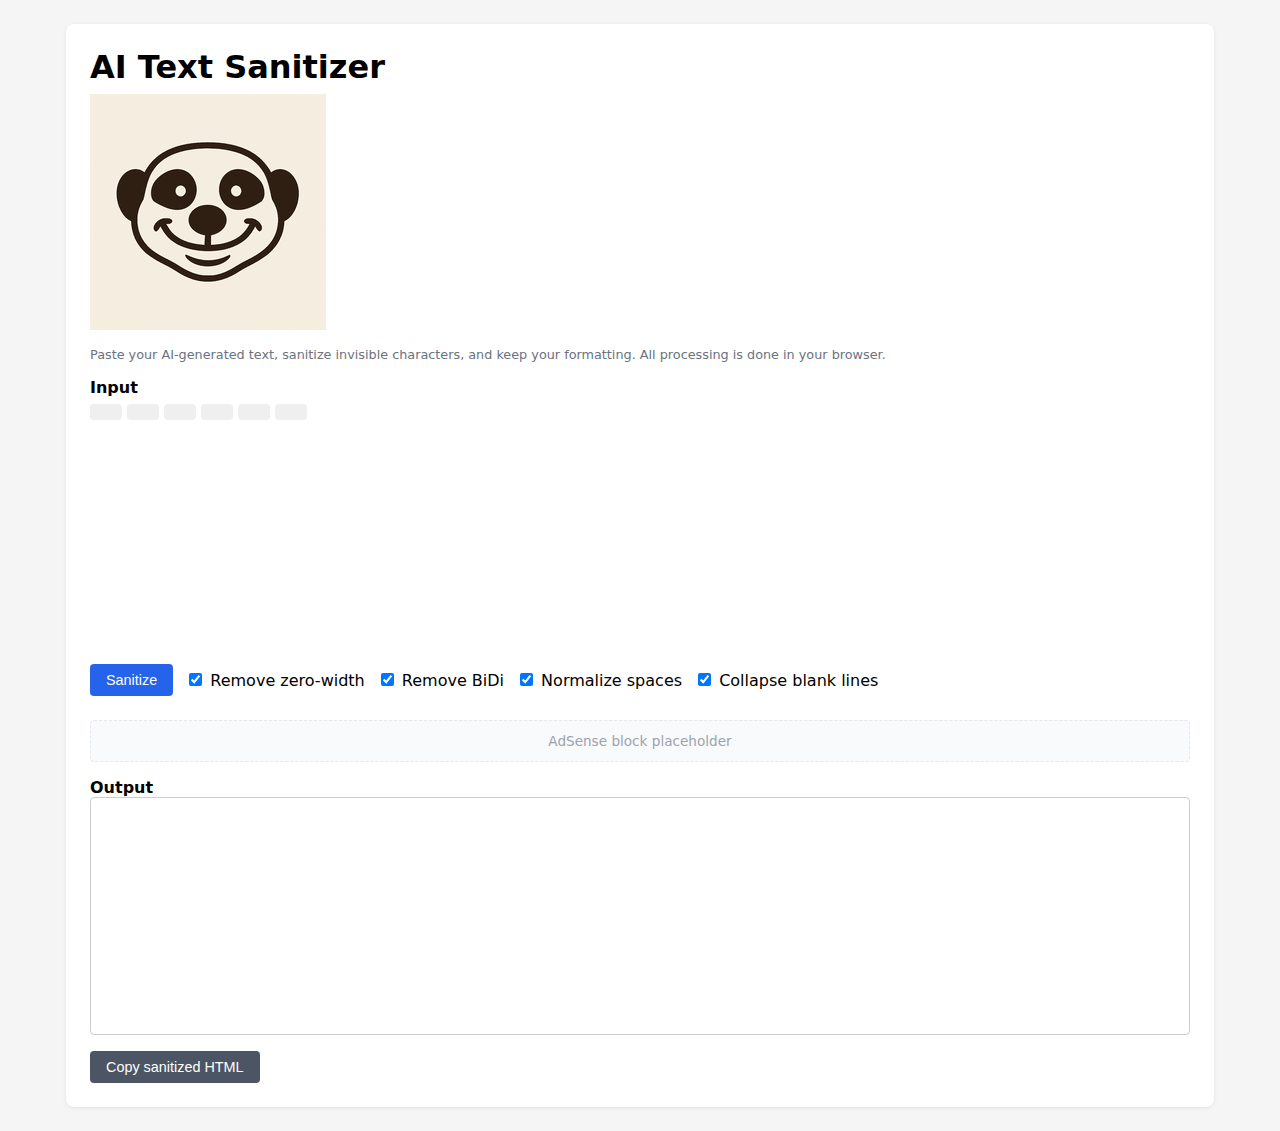
<file: index.html>
<!DOCTYPE html>
<html lang="en">

<!-- Favicon -->
<link rel="icon" type="image/x-icon" href="img/logo.ico">
<link rel="shortcut icon" href="img/logo.ico" type="image/x-icon">

<head>
  <meta charset="UTF-8" />
  <meta name="google-adsense-account" content="ca-pub-7400730223763810">
  <title>AI Text Sanitizer</title>
  <meta name="viewport" content="width=device-width, initial-scale=1" />

  <script async src="https://pagead2.googlesyndication.com/pagead/js/adsbygoogle.js?client=ca-pub-7400730223763810"
      crossorigin="anonymous"></script>

  <!-- Quill WYSIWYG -->
  <link href="https://cdn.quilljs.com/1.3.6/quill.snow.css" rel="stylesheet" />

  <!-- Our CSS -->
  <link rel="stylesheet" href="css/style.css">
</head>

<body>
  <div class="container">
    <div class="header-title">
      <h1>AI Text Sanitizer</h1>
      <img src="img/logo.png" alt="Logo" class="site-logo">
    </div>
    <p class="note">
      Paste your AI-generated text, sanitize invisible characters, and keep your formatting.
      All processing is done in your browser.
    </p>

    <!-- INPUT -->
    <div class="editor-wrapper">
      <label><strong>Input</strong></label>
      <div id="toolbar" class="toolbar">
        <span class="ql-formats">
          <button class="ql-bold"></button>
          <button class="ql-italic"></button>
          <button class="ql-underline"></button>
        </span>
        <span class="ql-formats">
          <button class="ql-list" value="ordered"></button>
          <button class="ql-list" value="bullet"></button>
        </span>
        <span class="ql-formats">
          <button class="ql-clean"></button>
        </span>
      </div>
      <div id="editor"></div>
    </div>

    <!-- CONTROLS -->
    <div class="controls">
      <button id="sanitizeBtn">Sanitize</button>

      <label><input type="checkbox" id="removeZeroWidth" checked> Remove zero-width</label>
      <label><input type="checkbox" id="removeBidi" checked> Remove BiDi</label>
      <label><input type="checkbox" id="normalizeSpaces" checked> Normalize spaces</label>
      <label><input type="checkbox" id="collapseBlankLines" checked> Collapse blank lines</label>
    </div>

    <!-- Placeholder for AdSense -->
    <div class="ads-placeholder">
      AdSense block placeholder
    </div>

    <!-- OUTPUT -->
    <div class="output-wrapper">
      <label><strong>Output</strong></label>
      <div id="output"></div>
      <div class="controls">
        <button id="copyBtn">Copy sanitized HTML</button>
      </div>
    </div>

 
  </div>

  <!-- Quill -->
  <script src="https://cdn.quilljs.com/1.3.6/quill.min.js"></script>

  <!-- Our JS -->
  <script src="js/sanitizer.js"></script>
</body>
</html>
</file>
<file: css/style.css>
body {
  font-family: system-ui, -apple-system, BlinkMacSystemFont, "Segoe UI", sans-serif;
  margin: 0;
  padding: 1.5rem;
  background: #f5f5f5;
}

.container {
  max-width: 1100px;
  margin: 0 auto;
  background: #fff;
  padding: 1.5rem;
  border-radius: 8px;
  box-shadow: 0 1px 4px rgba(0,0,0,0.08);
}

h1 {
  margin: 0 0 .5rem 0;
}

.note {
  font-size: 0.8rem;
  color: #6b7280;
}

.editor-wrapper,
.output-wrapper {
  margin-top: 1rem;
}

.toolbar {
  margin-bottom: .5rem;
}

#editor, #output {
  height: 220px;
  background: #ffffff;
}

#output {
  border: 1px solid #ccc;
  border-radius: 4px;
  padding: 8px;
  overflow-y: auto;
}

.controls {
  margin-top: 1rem;
  display: flex;
  flex-wrap: wrap;
  gap: .75rem;
  align-items: center;
}

button {
  cursor: pointer;
  border: none;
  border-radius: 4px;
  padding: .5rem 1rem;
  font-size: .9rem;
}

#sanitizeBtn {
  background: #2563eb;
  color: white;
}

#copyBtn {
  background: #4b5563;
  color: white;
}

.ads-placeholder {
  margin-top: 1.5rem;
  padding: 0.75rem;
  border-radius: 4px;
  background: #f9fafb;
  color: #9ca3af;
  text-align: center;
  font-size: 0.85rem;
  border: 1px dashed #e5e7eb;
}
</file>
